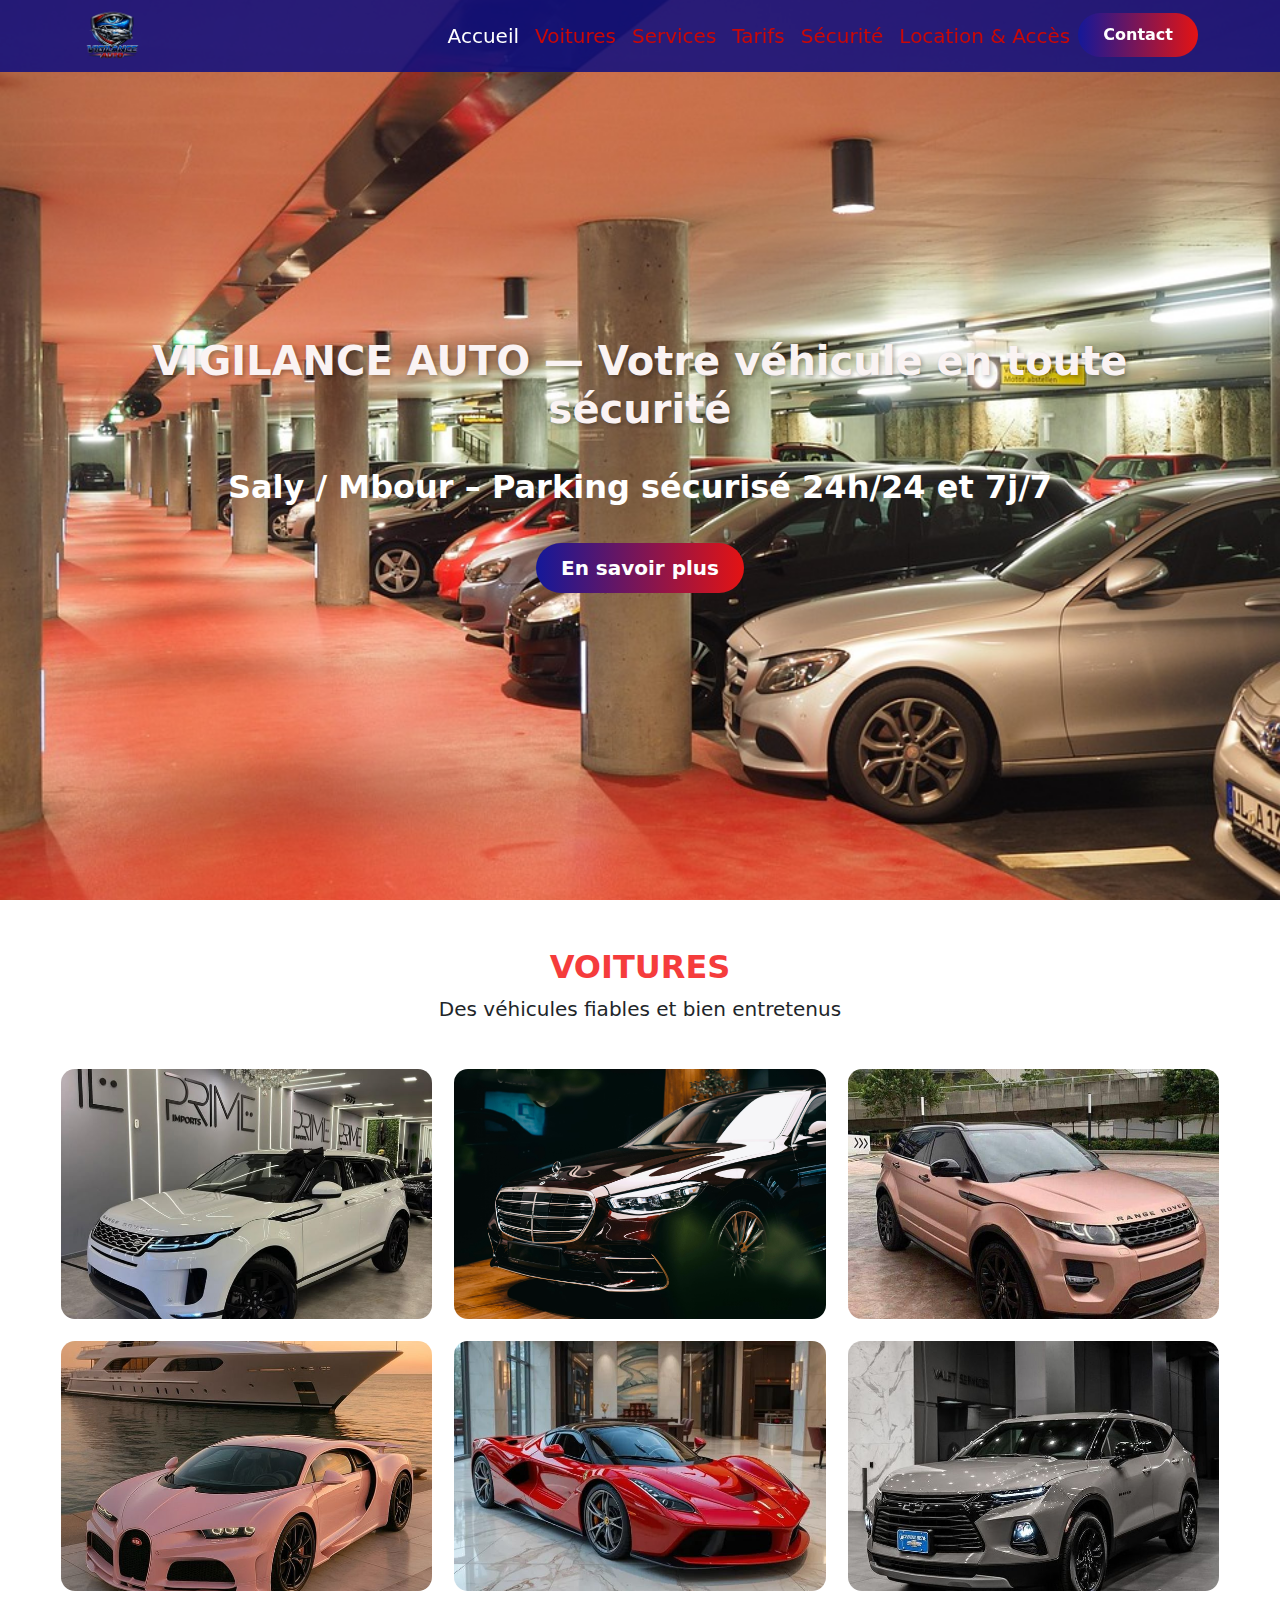
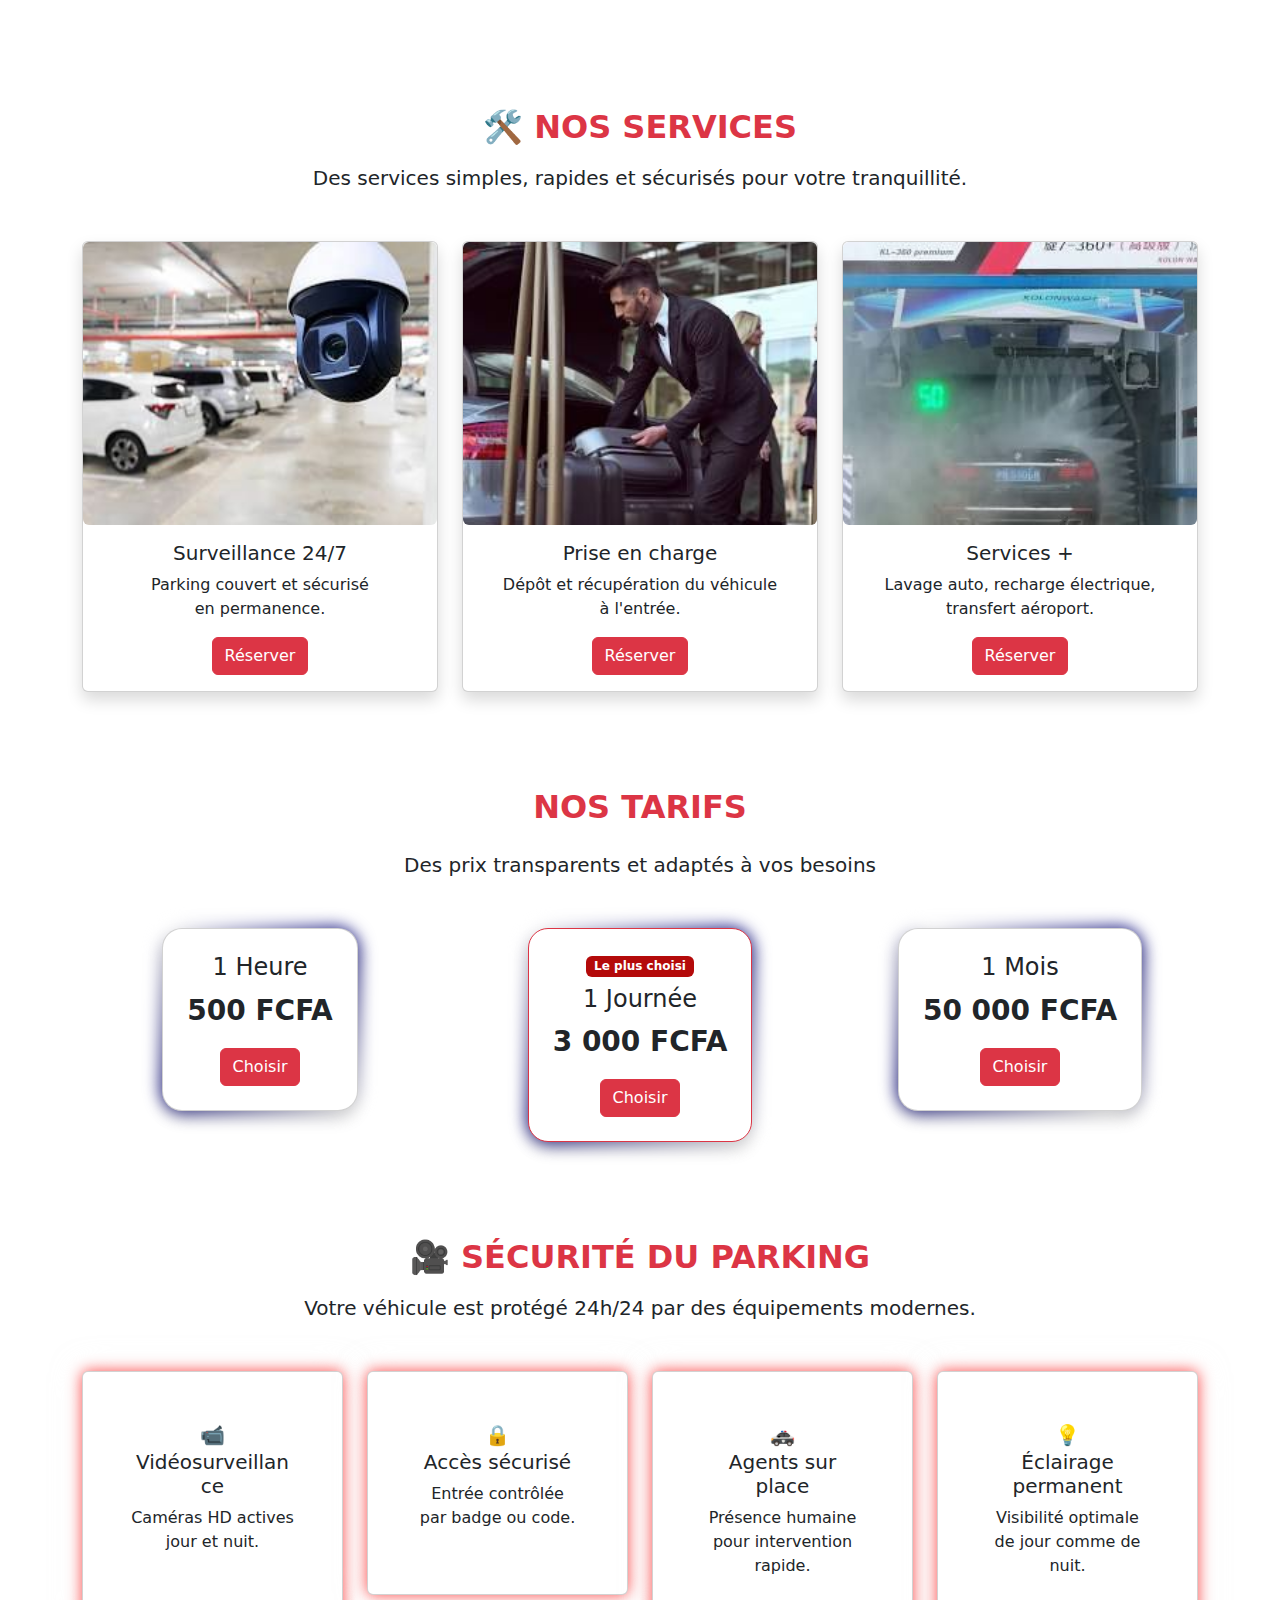
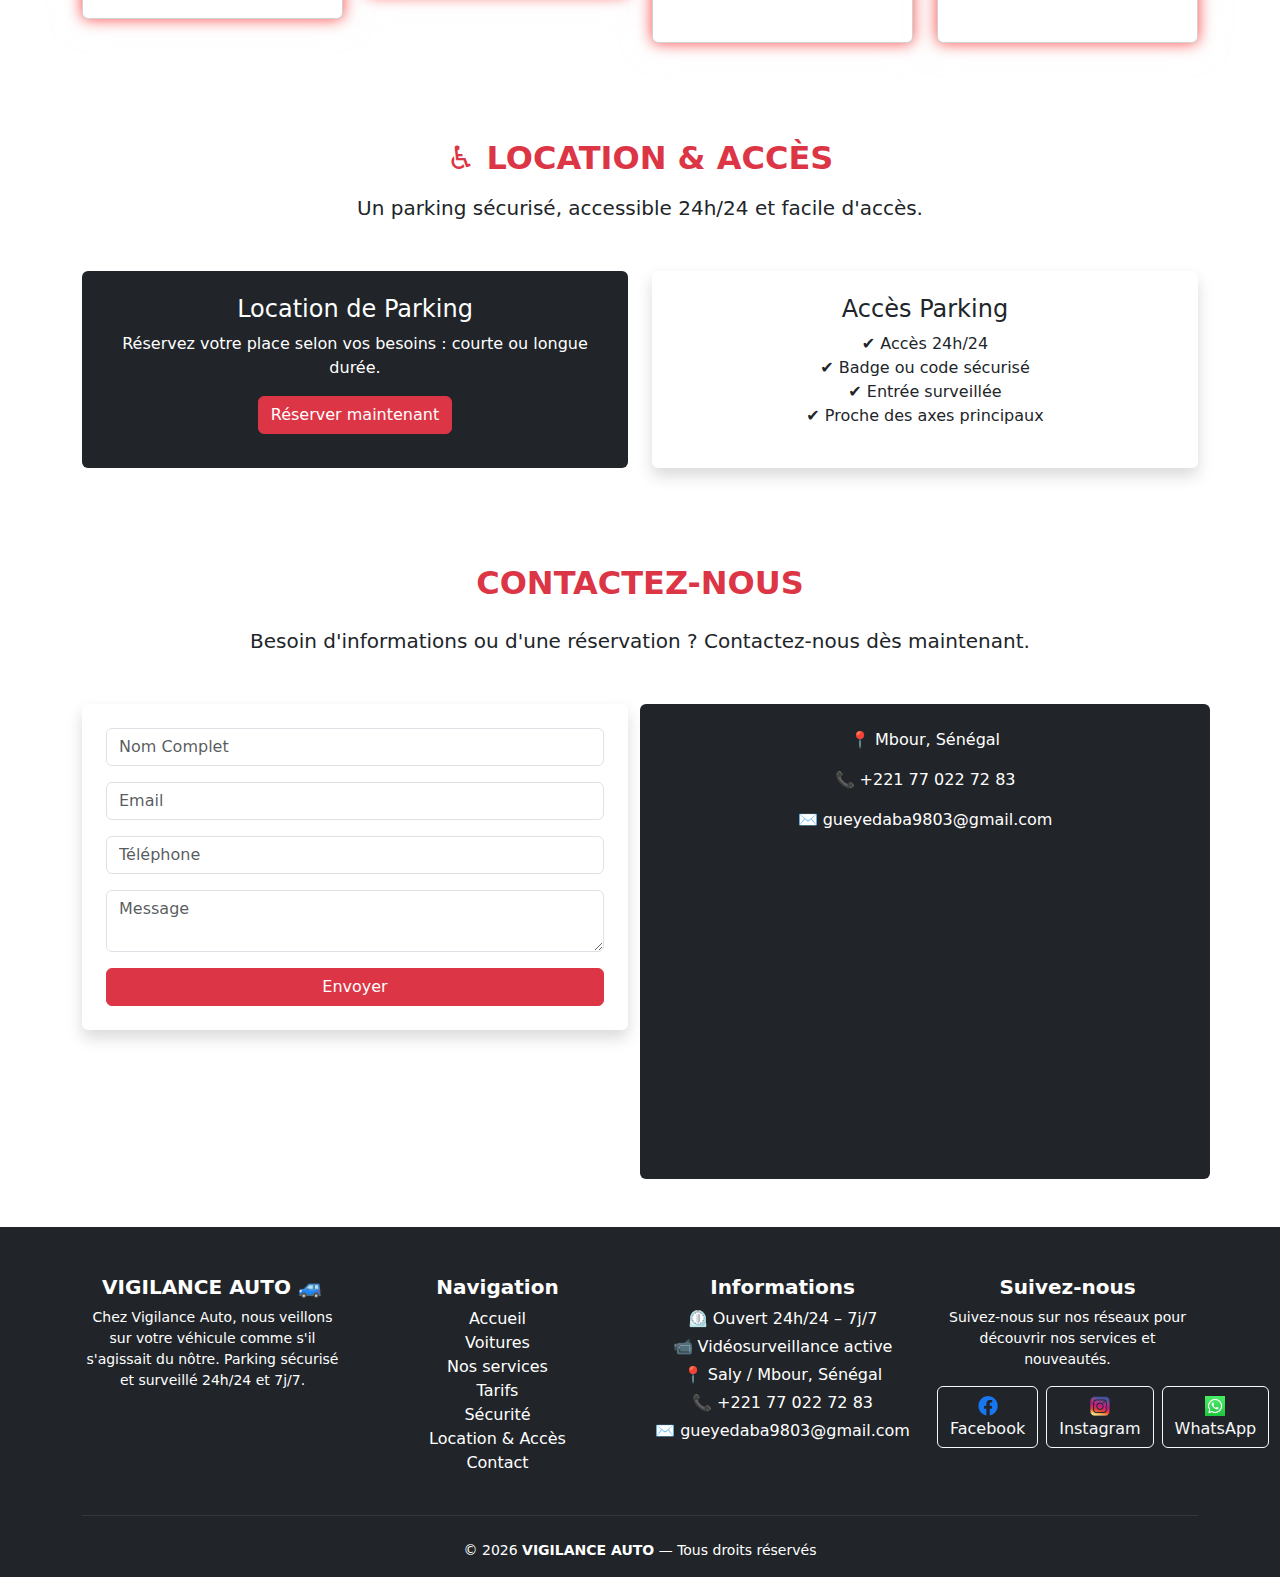
<file: index.html>
<!DOCTYPE html>
<html lang="fr">

<head>
    <meta charset="UTF-8">
    <meta name="viewport" content="width=device-width, initial-scale=1.0">
    <title>VIGILANCE AUTO</title>
    <link rel="shortcut icon" href="images/logo__2_-removebg-preview.png" type="image/x-icon">
    <link href="https://cdn.jsdelivr.net/npm/bootstrap@5.3.2/dist/css/bootstrap.min.css" rel="stylesheet">
    <style>
        .nav-link {
            color: rgb(201, 7, 7);
            font-size: 20px;
        }

        .navbar {
            background-color: rgba(14, 14, 128, 0.856);
            padding: 1px;
        }

        :root {
            --primary-blue: #141899;
            --primary-danger: #e41313;
        }

        .btn-gradient {
            background: linear-gradient(90deg, var(--primary-blue) 0%, var(--primary-danger) 100%);
            color: #fff;
            border: none;
            border-radius: 30px;
            padding: 10px 25px;
            font-weight: bold;
            transition: opacity 0.3s ease;
        }

        .btn-gradient:hover {
            opacity: 0.85;
            color: #fff;
        }

        .img-zoom {
            transition: all 0.4s ease;
        }

        .img-zoom:hover {
            transform: scale(1.1);
            box-shadow: 0 10px 25px rgba(0, 0, 0, 0.2);
        }

        .img-float {
            animation: float 3s ease-in-out infinite;
        }

        @keyframes float {

            0%,
            100% {
                transform: translateY(0);
            }

            50% {
                transform: translateY(-15px);
            }
        }

        .glow-wrapper {
            position: relative;
            display: inline-block;
            border-radius: 20px;
            padding: 8px;
        }

        .glow-wrapper::before {
            content: "";
            position: absolute;
            inset: -3px;
            background: linear-gradient(45deg, rgb(14, 14, 128), #f3f3f3, rgb(14, 14, 128));
            border-radius: 25px;
            animation: rotateGlow 4s linear infinite;
            z-index: -1;
            filter: blur(8px);
        }

        @keyframes rotateGlow {
            0% {
                transform: rotate(0deg);
            }

            100% {
                transform: rotate(360deg);
            }
        }

        .badge {
            background-color: rgb(180, 10, 10);
        }

        .card-glow {
            box-shadow: 0 0 15px rgba(255, 0, 0, 0.7), 0 0 30px rgba(247, 245, 245, 0.5);
            transition: box-shadow 0.4s ease;
        }

        .card-glow:hover {
            box-shadow: 0 0 25px rgba(253, 253, 255, 0.8), 0 0 50px rgba(47, 0, 255, 0.6);
        }

        * {
            box-sizing: border-box;
        }

        body {
            text-align: center;
        }

        h1 {
            color: #faf3f3;
            margin: 30px 0;
            font-size: 2.5rem;
            text-shadow: 2px 2px 4px rgba(0, 0, 0, 0.3);
            animation: fadeInDown 0.8s ease-out;
        }

        .voi {
            color: #f53c3c;
            font-weight: bold;
        }

        .gallery {
            display: grid;
            grid-template-columns: repeat(auto-fit, minmax(300px, 1fr));
            gap: 20px;
            padding: 20px;
            max-width: 1200px;
            margin: auto;
        }

        .gallery-item {
            position: relative;
            background: rgba(255, 255, 255, 0.1);
            border-radius: 15px;
            overflow: hidden;
            border: 1px solid rgba(255, 255, 255, 0.2);
            transition: all 0.4s cubic-bezier(0.175, 0.885, 0.32, 1.275);
        }

        .gallery-item:hover {
            transform: translateY(-10px) scale(1.02);
            box-shadow: 0 20px 40px rgba(0, 0, 0, 0.3);
        }

        .gallery-item img {
            width: 100%;
            height: 250px;
            object-fit: cover;
            cursor: pointer;
            transition: all 0.6s ease;
        }

        .gallery-item:hover img {
            transform: scale(1.1);
            filter: brightness(1.1);
        }

        .image-caption {
            position: absolute;
            bottom: 0;
            left: 0;
            right: 0;
            background: linear-gradient(to top, rgba(0, 0, 0, 0.8), transparent);
            color: white;
            padding: 20px 15px 15px;
            font-size: 0.9rem;
            font-weight: 500;
            opacity: 0;
            transform: translateY(20px);
            transition: all 0.3s ease;
        }

        .gallery-item:hover .image-caption {
            opacity: 1;
            transform: translateY(0);
        }

        .modal {
            display: none;
            position: fixed;
            z-index: 1000;
            top: 0;
            left: 0;
            width: 100%;
            height: 100%;
            background: rgba(0, 0, 0, 0.95);
            justify-content: center;
            align-items: center;
            backdrop-filter: blur(20px);
        }

        .modal-content-wrapper {
            position: relative;
            max-width: 90%;
            max-height: 90%;
        }

        .modal-content {
            max-width: 100%;
            max-height: 80vh;
            border-radius: 15px;
            box-shadow: 0 25px 50px rgba(0, 0, 0, 0.5);
        }

        .modal-caption {
            position: absolute;
            bottom: -40px;
            left: 0;
            right: 0;
            color: white;
            font-size: 1.1rem;
            text-align: center;
            padding: 10px;
        }

        .close {
            position: absolute;
            top: 20px;
            right: 30px;
            color: #fff;
            font-size: 40px;
            font-weight: bold;
            cursor: pointer;
            z-index: 1001;
            background: rgba(0, 0, 0, 0.5);
            border-radius: 50%;
            width: 50px;
            height: 150px;
            display: flex;
            align-items: center;
            justify-content: center;
            transition: all 0.3s ease;
        }

        .close:hover {
            color: #ff6b6b;
            transform: rotate(90deg);
        }

        @keyframes fadeIn {
            from {
                opacity: 0;
            }

            to {
                opacity: 1;
            }
        }

        @keyframes fadeInDown {
            from {
                opacity: 0;
                transform: translateY(-30px);
            }

            to {
                opacity: 1;
                transform: translateY(0);
            }
        }

        @keyframes zoomIn {
            from {
                opacity: 0;
                transform: scale(0.8);
            }

            to {
                opacity: 1;
                transform: scale(1);
            }
        }

        @media (max-width: 768px) {
            .gallery {
                grid-template-columns: repeat(auto-fit, minmax(250px, 1fr));
            }

            .gallery-item img {
                height: 200px;
            }

            .close {
                width: 40px;
                height: 40px;
                top: 10px;
                right: 10px;
            }
        }

        @media (max-width: 480px) {
            .gallery {
                grid-template-columns: 1fr;
            }
        }
    </style>
</head>

<body>
    <nav class="navbar navbar-expand-lg navbar-dark fixed-top">
        <div class="container">
            <a class="navbar-brand fw-bold" href="index.html">
                <img src="images/logo__2_-removebg-preview.png" alt="logo" width="60" height="60">
            </a>
            <button class="navbar-toggler" type="button" data-bs-toggle="collapse" data-bs-target="#NavbarResponsive">
                <span class="navbar-toggler-icon"></span>
            </button>
            <div class="collapse navbar-collapse" id="NavbarResponsive">
                <ul class="navbar-nav ms-auto">
                    <li class="nav-item"><a class="nav-link active" href="index.html">Accueil</a></li>
                    <li class="nav-item"><a class="nav-link" href="./pages/Voitures.html">Voitures</a></li>
                    <li class="nav-item"><a class="nav-link" href="./pages/Services.html">Services</a></li>
                    <li class="nav-item"><a class="nav-link" href="./pages/Tarifs.html">Tarifs</a></li>
                    <li class="nav-item"><a class="nav-link" href="./pages/Securite.html">Sécurité</a></li>
                    <li class="nav-item"><a class="nav-link" href="./pages/Location%20%26%20Acc%C3%A8s.html">Location &
                            Accès</a></li>
                    <li class="nav-item"><a class="btn btn-gradient fw-bold fs-6"
                            href="./pages/Contact.html">Contact</a></li>
                </ul>
            </div>
        </div>
    </nav>

    <!-- Accueil -->
    <section id="Accueil" class="vh-100 d-flex align-items-center text-center text-white"
        style="background: url('images/multi-storey-car-park-1271918_960_720.jpg') center/cover;">
        <div class="container">
            <h1 class="fw-bold">VIGILANCE AUTO — Votre véhicule en toute sécurité</h1>
            <p class="fs-2 fw-bold">Saly / Mbour – Parking sécurisé 24h/24 et 7j/7</p>
            <a href="./pages/Services.html" class="btn btn-gradient btn-lg mt-3">En savoir plus</a>
        </div>
    </section>

    <!-- Voitures -->
    <section id="Voitures" class="py-5">
        <h2 class="voi">VOITURES</h2>
        <p class="text-center fs-5 mb-4">Des véhicules fiables et bien entretenus</p>
        <div class="gallery">
            <div class="gallery-item" data-index="0">
                <img src="images/voiture6.jpg" alt="Range Rover" loading="lazy" onclick="openModal(this)">
                <div class="image-caption">Range Rover</div>
            </div>
            <div class="gallery-item" data-index="1">
                <img src="images/photo-1680451553374-09d8d6a1ca58.avif" alt="Mercedes-Benz" loading="lazy"
                    onclick="openModal(this)">
                <div class="image-caption">Mercedes-Benz</div>
            </div>
            <div class="gallery-item" data-index="2">
                <img src="images/voiture7.jpg" alt="Range Rover rose" loading="lazy" onclick="openModal(this)">
                <div class="image-caption">Range Rover rose</div>
            </div>
            <div class="gallery-item" data-index="3">
                <img src="images/voiture2.jpg" alt="Bugatti Chiron" loading="lazy" onclick="openModal(this)">
                <div class="image-caption">Bugatti Chiron</div>
            </div>
            <div class="gallery-item" data-index="4">
                <img src="images/vouture3.jpg" alt="LaFerrari" loading="lazy" onclick="openModal(this)">
                <div class="image-caption">LaFerrari</div>
            </div>
            <div class="gallery-item" data-index="5">
                <img src="images/voiture5.jpg" alt="Chevrolet Blazer" loading="lazy" onclick="openModal(this)">
                <div class="image-caption">Chevrolet Blazer</div>
            </div>
        </div>
        <div id="modal" class="modal">
            <span class="close" onclick="closeModal()">&times;</span>
            <div class="modal-content-wrapper">
                <img id="modal-image" class="modal-content" alt="Agrandissement">
                <div id="modal-caption" class="modal-caption"></div>
            </div>
        </div>
    </section>

    <!-- Services -->
    <section id="Services" class="py-5">
        <div class="container">
            <h2 class="text-center text-danger mb-3 fw-bold text-uppercase">🛠️ Nos Services</h2>
            <p class="text-center fs-5 mb-5">Des services simples, rapides et sécurisés pour votre tranquillité.</p>
            <div class="row g-4 text-center">
                <div class="col-md-4">
                    <div class="card h-100 shadow">
                        <img src="./images/WhatsApp Image 2026-01-07 at 01.05.09.jpeg"
                            class="card-img-top img-fluid img-zoom rounded">
                        <div class="card-body">
                            <h5 class="card-title">Surveillance 24/7</h5>
                            <p class="card-text">Parking couvert et sécurisé <br> en permanence.</p>
                            <a href="./pages/Contact.html" class="btn btn-danger">Réserver</a>
                        </div>
                    </div>
                </div>
                <div class="col-md-4">
                    <div class="card h-100 shadow">
                        <img src="./images/WhatsApp Image 2026-01-07 at 01.04.54.jpeg"
                            class="card-img-top img-fluid img-zoom rounded">
                        <div class="card-body">
                            <h5 class="card-title">Prise en charge</h5>
                            <p class="card-text">Dépôt et récupération du véhicule <br> à l'entrée.</p>
                            <a href="./pages/Contact.html" class="btn btn-danger">Réserver</a>
                        </div>
                    </div>
                </div>
                <div class="col-md-4">
                    <div class="card h-100 shadow">
                        <img src="./images/WhatsApp Image 2026-01-07 at 01.05.23.jpeg"
                            class="card-img-top img-fluid img-zoom rounded">
                        <div class="card-body">
                            <h5 class="card-title">Services +</h5>
                            <p class="card-text">Lavage auto, recharge électrique, transfert aéroport.</p>
                            <a href="./pages/Contact.html" class="btn btn-danger">Réserver</a>
                        </div>
                    </div>
                </div>
            </div>
        </div>
    </section>

    <!-- Tarifs -->
    <section id="Tarifs" class="py-5">
        <div class="container">
            <h2 class="text-center text-danger mb-4 fw-bold text-uppercase">Nos Tarifs</h2>
            <p class="text-center fs-5 mb-5">Des prix transparents et adaptés à vos besoins</p>
            <div class="row g-4 text-center">
                <div class="col-md-4">
                    <div class="card shadow p-4 img-float glow-wrapper">
                        <h4>1 Heure</h4>
                        <p class="fs-3 fw-bold text-dark">500 FCFA</p>
                        <a href="./pages/Contact.html" class="btn btn-danger">Choisir</a>
                    </div>
                </div>
                <div class="col-md-4">
                    <div class="card shadow p-4 border-danger img-float glow-wrapper">
                        <span class="badge mb-2">Le plus choisi</span>
                        <h4>1 Journée</h4>
                        <p class="fs-3 fw-bold text-dark">3 000 FCFA</p>
                        <a href="./pages/Contact.html" class="btn btn-danger">Choisir</a>
                    </div>
                </div>
                <div class="col-md-4">
                    <div class="card shadow p-4 img-float glow-wrapper">
                        <h4>1 Mois</h4>
                        <p class="fs-3 fw-bold text-dark">50 000 FCFA</p>
                        <a href="./pages/Contact.html" class="btn btn-danger">Choisir</a>
                    </div>
                </div>
            </div>
        </div>
    </section>

    <!-- Sécurité -->
    <section id="Securite" class="py-5">
        <div class="container">
            <h2 class="text-center text-danger mb-3 fw-bold text-uppercase">🎥 Sécurité du Parking</h2>
            <p class="text-center fs-5 mb-5">Votre véhicule est protégé 24h/24 par des équipements modernes.</p>
            <div class="row g-4 text-center">
                <div class="col-md-3">
                    <div class="card card-glow p-5">
                        <div class="fs-5">📹</div>
                        <h5>Vidéosurveillance</h5>
                        <p>Caméras HD actives jour et nuit.</p>
                    </div>
                </div>
                <div class="col-md-3">
                    <div class="card card-glow p-5">
                        <div class="fs-5">🔒</div>
                        <h5>Accès sécurisé</h5>
                        <p>Entrée contrôlée par badge ou code.</p>
                    </div>
                </div>
                <div class="col-md-3">
                    <div class="card card-glow p-5">
                        <div class="fs-5">🚓</div>
                        <h5>Agents sur place</h5>
                        <p>Présence humaine pour intervention rapide.</p>
                    </div>
                </div>
                <div class="col-md-3">
                    <div class="card card-glow p-5">
                        <div class="fs-5">💡</div>
                        <h5>Éclairage permanent</h5>
                        <p>Visibilité optimale de jour comme de nuit.</p>
                    </div>
                </div>
            </div>
        </div>
    </section>

    <!-- Location & Accès -->
    <section id="location-acces" class="py-5">
        <div class="container">
            <h2 class="text-center text-danger mb-3 fw-bold text-uppercase">♿ Location & Accès</h2>
            <p class="text-center fs-5 mb-5">Un parking sécurisé, accessible 24h/24 et facile d'accès.</p>
            <div class="row g-4">
                <div class="col-md-6">
                    <div class="bg-dark text-white p-4 rounded h-100">
                        <h4>Location de Parking</h4>
                        <p>Réservez votre place selon vos besoins : courte ou longue durée.</p>
                        <a href="./pages/Contact.html" class="btn btn-danger">Réserver maintenant</a>
                    </div>
                </div>
                <div class="col-md-6">
                    <div class="bg-white p-4 rounded shadow h-100">
                        <h4>Accès Parking</h4>
                        <ul class="list-unstyled">
                            <li>✔ Accès 24h/24</li>
                            <li>✔ Badge ou code sécurisé</li>
                            <li>✔ Entrée surveillée</li>
                            <li>✔ Proche des axes principaux</li>
                        </ul>
                    </div>
                </div>
            </div>
        </div>
    </section>

    <!-- Contact -->
    <section id="Contact" class="py-5">
        <div class="container">
            <h2 class="text-center mb-4 text-danger fw-bold text-uppercase">Contactez-nous</h2>
            <p class="text-center fs-5 mb-5">Besoin d'informations ou d'une réservation ? Contactez-nous dès maintenant.
            </p>
            <div class="row g-4">
                <div class="col-md-6">
                    <form class="bg-white p-4 rounded shadow">
                        <input class="form-control mb-3" placeholder="Nom Complet">
                        <input class="form-control mb-3" type="email" placeholder="Email">
                        <input class="form-control mb-3" type="tel" placeholder="Téléphone">
                        <textarea class="form-control mb-3" placeholder="Message"></textarea>
                        <a class="btn btn-danger w-100" href="https://wa.me/221770227283">Envoyer</a>
                    </form>
                </div>
                <div class="col-md-6 bg-dark text-white p-4 rounded">
                    <p>📍 Mbour, Sénégal</p>
                    <p>📞 +221 77 022 72 83</p>
                    <p>✉️ gueyedaba9803@gmail.com</p>
                    <iframe
                        src="https://www.google.com/maps/embed?pb=!1m18!1m12!1m3!1d5856.292140229939!2d-16.99183644472181!3d14.443740172041021!2m3!1f0!2f0!3f0!3m2!1i1024!2i768!4f13.1!3m3!1m2!1s0xec18b00284dd7cd%3A0xbf5ce908ecac5b94!2sSaly%20niakh%20niakhal!5e0!3m2!1sen!2ssn!4v1768750580358!5m2!1sen!2ssn"
                        width="100%" height="300" style="border:0;" allowfullscreen="" loading="lazy"
                        referrerpolicy="no-referrer-when-downgrade"></iframe>
                </div>
            </div>
        </div>
    </section>

    <!-- Footer -->
    <footer class="bg-dark text-white pt-5 pb-3">
        <div class="container">
            <div class="row g-4">
                <div class="col-md-3">
                    <h5 class="fw-bold">VIGILANCE AUTO 🚙</h5>
                    <p class="small">Chez Vigilance Auto, nous veillons sur votre véhicule comme s'il s'agissait du
                        nôtre. Parking sécurisé et surveillé 24h/24 et 7j/7.</p>
                </div>
                <div class="col-md-3">
                    <h5 class="fw-bold">Navigation</h5>
                    <ul class="list-unstyled">
                        <li><a href="index.html" class="text-white text-decoration-none">Accueil</a></li>
                        <li><a href="./pages/Voitures.html" class="text-white text-decoration-none">Voitures</a></li>
                        <li><a href="./pages/Services.html" class="text-white text-decoration-none">Nos services</a>
                        </li>
                        <li><a href="./pages/Tarifs.html" class="text-white text-decoration-none">Tarifs</a></li>
                        <li><a href="./pages/Securite.html" class="text-white text-decoration-none">Sécurité</a></li>
                        <li><a href="./pages/Location%20%26%20Acc%C3%A8s.html"
                                class="text-white text-decoration-none">Location & Accès</a></li>
                        <li><a href="./pages/Contact.html" class="text-white text-decoration-none">Contact</a></li>
                    </ul>
                </div>
                <div class="col-md-3">
                    <h5 class="fw-bold">Informations</h5>
                    <p class="mb-1">⏲️ Ouvert 24h/24 – 7j/7</p>
                    <p class="mb-1">📹 Vidéosurveillance active</p>
                    <p class="mb-1">📍 Saly / Mbour, Sénégal</p>
                    <p class="mb-1">📞 +221 77 022 72 83</p>
                    <p class="mb-1">✉️ gueyedaba9803@gmail.com</p>
                </div>
                <div class="col-md-3">
                    <h5 class="fw-bold">Suivez-nous</h5>
                    <p class="small">Suivez-nous sur nos réseaux pour découvrir nos services et nouveautés.</p>
                    <div class="d-flex gap-2">
                        <a href="#" class="btn btn-outline-light"><img src="./images/face.png" alt="" width="20"
                                height="20"> Facebook</a>
                        <a href="#" class="btn btn-outline-light"><img src="./images/images-removebg-preview.png" alt=""
                                width="20" height="20"> Instagram</a>
                        <a href="https://wa.me/221770227283" class="btn btn-outline-light"><img
                                src="./images/téléchargement (1).jpg" alt="" width="20" height="20"> WhatsApp</a>
                    </div>
                </div>
            </div>
            <hr class="border-secondary my-4">
            <div class="text-center small">© 2026 <strong>VIGILANCE AUTO</strong> — Tous droits réservés</div>
        </div>
    </footer>

    <script src="https://cdn.jsdelivr.net/npm/bootstrap@5.3.2/dist/js/bootstrap.bundle.min.js"></script>
    <script>
        function openModal(image) {
            const modal = document.getElementById('modal');
            const modalImage = document.getElementById('modal-image');
            const caption = image.closest('.gallery-item').querySelector('.image-caption');
            modal.style.display = "flex";
            modalImage.src = image.src;
            document.getElementById('modal-caption').textContent = caption ? caption.textContent : '';
        }
        function closeModal() {
            document.getElementById('modal').style.display = 'none';
        }
        document.addEventListener('keydown', function (e) { if (e.key === 'Escape') closeModal(); });
    </script>
</body>

</html>
</file>
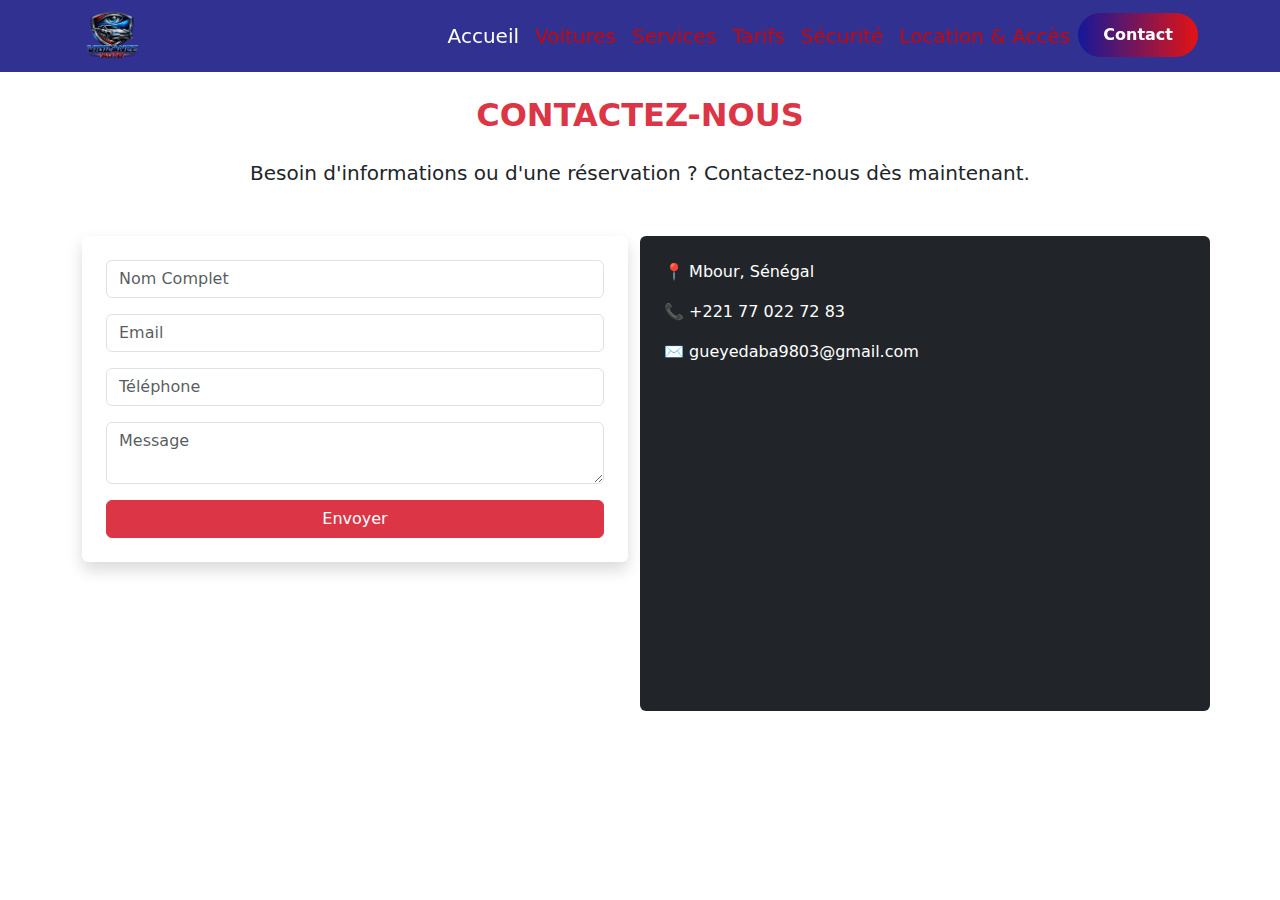
<file: pages/Contact.html>
<!DOCTYPE html>
<html lang="fr">

<head>
    <meta charset="UTF-8">
    <meta name="viewport" content="width=device-width, initial-scale=1.0">
    <title>VIGILANCE AUTO — Contact</title>
    <link rel="shortcut icon" href="../images/logo__2_-removebg-preview.png" type="image/x-icon">
    <link href="https://cdn.jsdelivr.net/npm/bootstrap@5.3.2/dist/css/bootstrap.min.css" rel="stylesheet">
    <style>
        .nav-link { color: rgb(201, 7, 7); font-size: 20px; }
        .navbar { background-color: rgba(14, 14, 128, 0.856); padding: 1px; }
        :root { --primary-blue: #141899; --primary-danger: #e41313; }
        .btn-gradient {
            background: linear-gradient(90deg, var(--primary-blue) 0%, var(--primary-danger) 100%);
            color: #fff; border: none; border-radius: 30px; padding: 10px 25px;
            font-weight: bold; transition: opacity 0.3s ease;
        }
        .btn-gradient:hover { opacity: 0.85; color: #fff; }
    </style>
</head>

<body>
    <nav class="navbar navbar-expand-lg navbar-dark fixed-top">
        <div class="container">
            <a class="navbar-brand fw-bold" href="../index.html">
                <img src="../images/logo__2_-removebg-preview.png" alt="logo" width="60" height="60">
            </a>
            <button class="navbar-toggler" type="button" data-bs-toggle="collapse" data-bs-target="#NavbarResponsive">
                <span class="navbar-toggler-icon"></span>
            </button>
            <div class="collapse navbar-collapse" id="NavbarResponsive">
                <ul class="navbar-nav ms-auto">
                    <li class="nav-item"><a class="nav-link active" href="../index.html">Accueil</a></li>
                    <li class="nav-item"><a class="nav-link" href="Voitures.html">Voitures</a></li>
                    <li class="nav-item"><a class="nav-link" href="Services.html">Services</a></li>
                    <li class="nav-item"><a class="nav-link" href="Tarifs.html">Tarifs</a></li>
                    <li class="nav-item"><a class="nav-link" href="Securite.html">Sécurité</a></li>
                    <li class="nav-item"><a class="nav-link" href="Location%20%26%20Acc%C3%A8s.html">Location & Accès</a></li>
                    <li class="nav-item"><a class="btn btn-gradient fw-bold fs-6" href="Contact.html">Contact</a></li>
                </ul>
            </div>
        </div>
    </nav>

    <section id="Contact" class="py-5">
        <div class="container">
            <h2 class="text-center mb-4 text-danger fw-bold pt-5 text-uppercase">Contactez-nous</h2>
            <p class="text-center fs-5 mb-5">Besoin d'informations ou d'une réservation ? Contactez-nous dès maintenant.</p>
            <div class="row g-4">
                <div class="col-md-6">
                    <form class="bg-white p-4 rounded shadow">
                        <input class="form-control mb-3" placeholder="Nom Complet">
                        <input class="form-control mb-3" type="email" placeholder="Email">
                        <input class="form-control mb-3" type="tel" placeholder="Téléphone">
                        <textarea class="form-control mb-3" placeholder="Message"></textarea>
                        <a class="btn btn-danger w-100" href="https://wa.me/221770227283">Envoyer</a>
                    </form>
                </div>
                <div class="col-md-6 bg-dark text-white p-4 rounded">
                    <p>📍 Mbour, Sénégal</p>
                    <p>📞 +221 77 022 72 83</p>
                    <p>✉️ gueyedaba9803@gmail.com</p>
                    <iframe
                        src="https://www.google.com/maps/embed?pb=!1m18!1m12!1m3!1d5856.292140229939!2d-16.99183644472181!3d14.443740172041021!2m3!1f0!2f0!3f0!3m2!1i1024!2i768!4f13.1!3m3!1m2!1s0xec18b00284dd7cd%3A0xbf5ce908ecac5b94!2sSaly%20niakh%20niakhal!5e0!3m2!1sen!2ssn!4v1768750580358!5m2!1sen!2ssn"
                        width="100%" height="300" style="border:0;" allowfullscreen="" loading="lazy"
                        referrerpolicy="no-referrer-when-downgrade"></iframe>
                </div>
            </div>
        </div>
    </section>

    <script src="https://cdn.jsdelivr.net/npm/bootstrap@5.3.2/dist/js/bootstrap.bundle.min.js"></script>
</body>
</html>
</file>
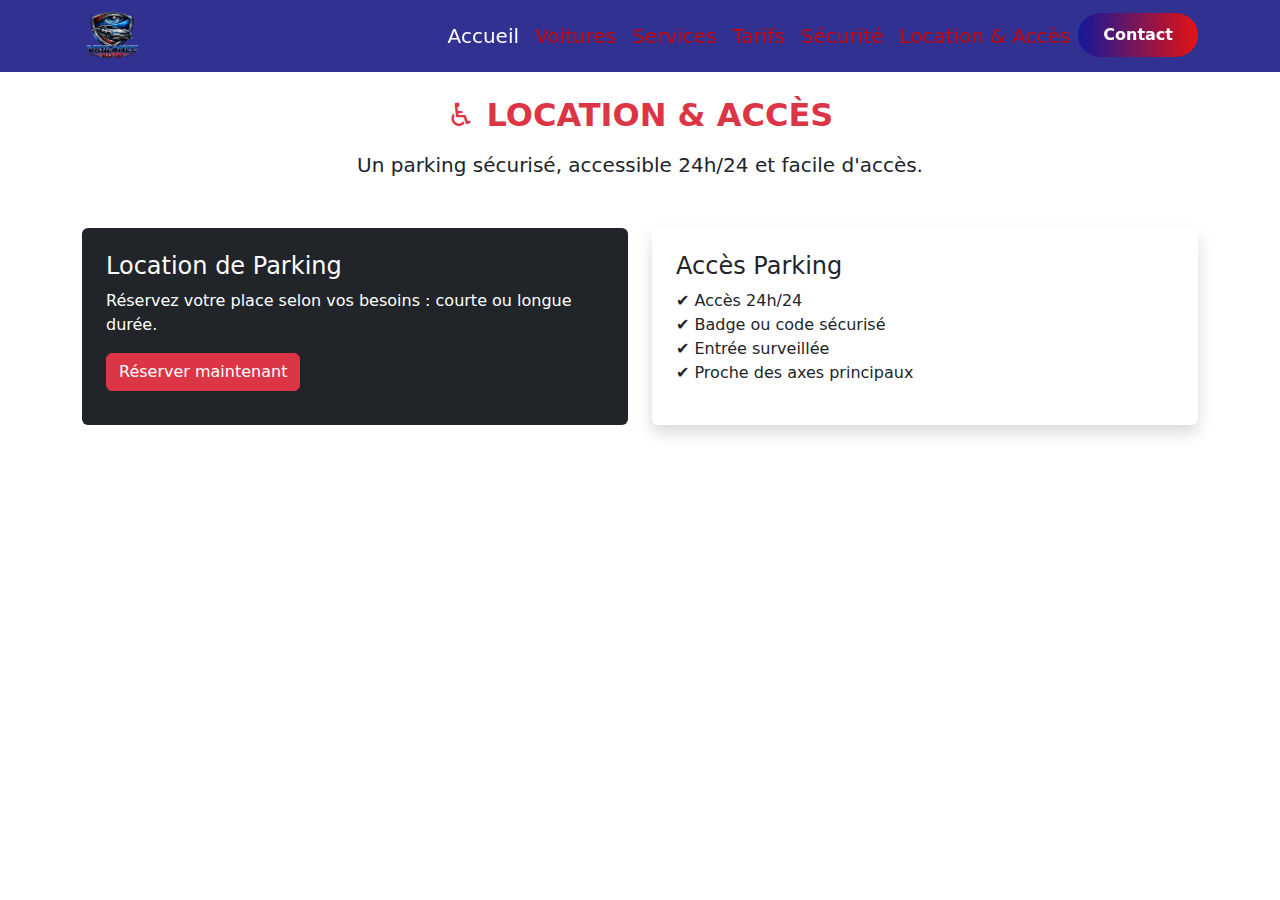
<file: pages/Location & Accès.html>
<!DOCTYPE html>
<html lang="fr">

<head>
    <meta charset="UTF-8">
    <meta name="viewport" content="width=device-width, initial-scale=1.0">
    <title>VIGILANCE AUTO — Location & Accès</title>
    <link rel="shortcut icon" href="../images/logo__2_-removebg-preview.png" type="image/x-icon">
    <link href="https://cdn.jsdelivr.net/npm/bootstrap@5.3.2/dist/css/bootstrap.min.css" rel="stylesheet">
    <style>
        .nav-link { color: rgb(201, 7, 7); font-size: 20px; }
        .navbar { background-color: rgba(14, 14, 128, 0.856); padding: 1px; }
        :root { --primary-blue: #141899; --primary-danger: #e41313; }
        .btn-gradient {
            background: linear-gradient(90deg, var(--primary-blue) 0%, var(--primary-danger) 100%);
            color: #fff; border: none; border-radius: 30px; padding: 10px 25px;
            font-weight: bold; transition: opacity 0.3s ease;
        }
        .btn-gradient:hover { opacity: 0.85; color: #fff; }
    </style>
</head>

<body>
    <nav class="navbar navbar-expand-lg navbar-dark fixed-top">
        <div class="container">
            <a class="navbar-brand fw-bold" href="../index.html">
                <img src="../images/logo__2_-removebg-preview.png" alt="logo" width="60" height="60">
            </a>
            <button class="navbar-toggler" type="button" data-bs-toggle="collapse" data-bs-target="#NavbarResponsive">
                <span class="navbar-toggler-icon"></span>
            </button>
            <div class="collapse navbar-collapse" id="NavbarResponsive">
                <ul class="navbar-nav ms-auto">
                    <li class="nav-item"><a class="nav-link active" href="../index.html">Accueil</a></li>
                    <li class="nav-item"><a class="nav-link" href="Voitures.html">Voitures</a></li>
                    <li class="nav-item"><a class="nav-link" href="Services.html">Services</a></li>
                    <li class="nav-item"><a class="nav-link" href="Tarifs.html">Tarifs</a></li>
                    <li class="nav-item"><a class="nav-link" href="Securite.html">Sécurité</a></li>
                    <li class="nav-item"><a class="nav-link" href="Location%20%26%20Acc%C3%A8s.html">Location & Accès</a></li>
                    <li class="nav-item"><a class="btn btn-gradient fw-bold fs-6" href="Contact.html">Contact</a></li>
                </ul>
            </div>
        </div>
    </nav>

    <section id="location-acces" class="py-5">
        <div class="container">
            <h2 class="text-center text-danger mb-3 fw-bold pt-5 text-uppercase">♿ Location & Accès</h2>
            <p class="text-center fs-5 mb-5">Un parking sécurisé, accessible 24h/24 et facile d'accès.</p>
            <div class="row g-4">
                <div class="col-md-6">
                    <div class="bg-dark text-white p-4 rounded h-100">
                        <h4>Location de Parking</h4>
                        <p>Réservez votre place selon vos besoins : courte ou longue durée.</p>
                        <a href="Contact.html" class="btn btn-danger">Réserver maintenant</a>
                    </div>
                </div>
                <div class="col-md-6">
                    <div class="bg-white p-4 rounded shadow h-100">
                        <h4>Accès Parking</h4>
                        <ul class="list-unstyled">
                            <li>✔ Accès 24h/24</li>
                            <li>✔ Badge ou code sécurisé</li>
                            <li>✔ Entrée surveillée</li>
                            <li>✔ Proche des axes principaux</li>
                        </ul>
                    </div>
                </div>
            </div>
        </div>
    </section>

    <script src="https://cdn.jsdelivr.net/npm/bootstrap@5.3.2/dist/js/bootstrap.bundle.min.js"></script>
</body>
</html>
</file>
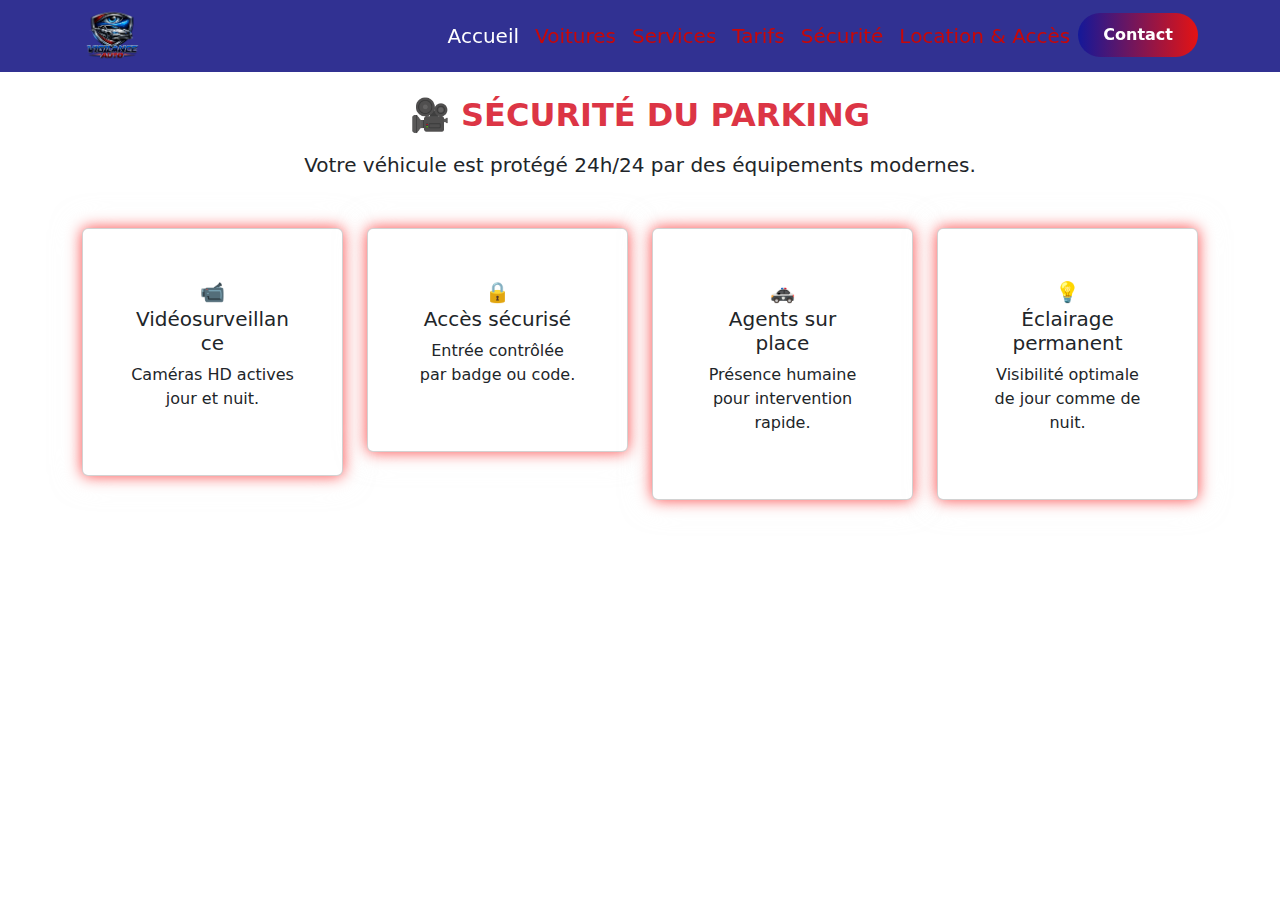
<file: pages/Securite.html>
<!DOCTYPE html>
<html lang="fr">

<head>
    <meta charset="UTF-8">
    <meta name="viewport" content="width=device-width, initial-scale=1.0">
    <title>VIGILANCE AUTO — Sécurité</title>
    <link rel="shortcut icon" href="../images/logo__2_-removebg-preview.png" type="image/x-icon">
    <link href="https://cdn.jsdelivr.net/npm/bootstrap@5.3.2/dist/css/bootstrap.min.css" rel="stylesheet">
    <link rel="stylesheet" href="../css/Securite.css">
</head>

<body>
    <nav class="navbar navbar-expand-lg navbar-dark fixed-top">
        <div class="container">
            <a class="navbar-brand fw-bold" href="../index.html">
                <img src="../images/logo__2_-removebg-preview.png" alt="logo" width="60" height="60">
            </a>
            <button class="navbar-toggler" type="button" data-bs-toggle="collapse" data-bs-target="#NavbarResponsive">
                <span class="navbar-toggler-icon"></span>
            </button>
            <div class="collapse navbar-collapse" id="NavbarResponsive">
                <ul class="navbar-nav ms-auto">
                    <li class="nav-item"><a class="nav-link active" href="../index.html">Accueil</a></li>
                    <li class="nav-item"><a class="nav-link" href="Voitures.html">Voitures</a></li>
                    <li class="nav-item"><a class="nav-link" href="Services.html">Services</a></li>
                    <li class="nav-item"><a class="nav-link" href="Tarifs.html">Tarifs</a></li>
                    <li class="nav-item"><a class="nav-link" href="Securite.html">Sécurité</a></li>
                    <li class="nav-item"><a class="nav-link" href="Location%20%26%20Acc%C3%A8s.html">Location & Accès</a></li>
                    <li class="nav-item"><a class="btn btn-gradient fw-bold fs-6" href="Contact.html">Contact</a></li>
                </ul>
            </div>
        </div>
    </nav>

    <section id="Securite" class="py-5">
        <div class="container">
            <h2 class="text-center text-danger mb-3 fw-bold pt-5 text-uppercase">🎥 Sécurité du Parking</h2>
            <p class="text-center fs-5 mb-5">Votre véhicule est protégé 24h/24 par des équipements modernes.</p>
            <div class="row g-4 text-center">
                <div class="col-md-3">
                    <div class="card card-glow p-5">
                        <div class="fs-5">📹</div>
                        <h5>Vidéosurveillance</h5>
                        <p>Caméras HD actives jour et nuit.</p>
                    </div>
                </div>
                <div class="col-md-3">
                    <div class="card card-glow p-5">
                        <div class="fs-5">🔒</div>
                        <h5>Accès sécurisé</h5>
                        <p>Entrée contrôlée par badge ou code.</p>
                    </div>
                </div>
                <div class="col-md-3">
                    <div class="card card-glow p-5">
                        <div class="fs-5">🚓</div>
                        <h5>Agents sur place</h5>
                        <p>Présence humaine pour intervention rapide.</p>
                    </div>
                </div>
                <div class="col-md-3">
                    <div class="card card-glow p-5">
                        <div class="fs-5">💡</div>
                        <h5>Éclairage permanent</h5>
                        <p>Visibilité optimale de jour comme de nuit.</p>
                    </div>
                </div>
            </div>
        </div>
    </section>

    <script src="https://cdn.jsdelivr.net/npm/bootstrap@5.3.2/dist/js/bootstrap.bundle.min.js"></script>
</body>
</html>
</file>
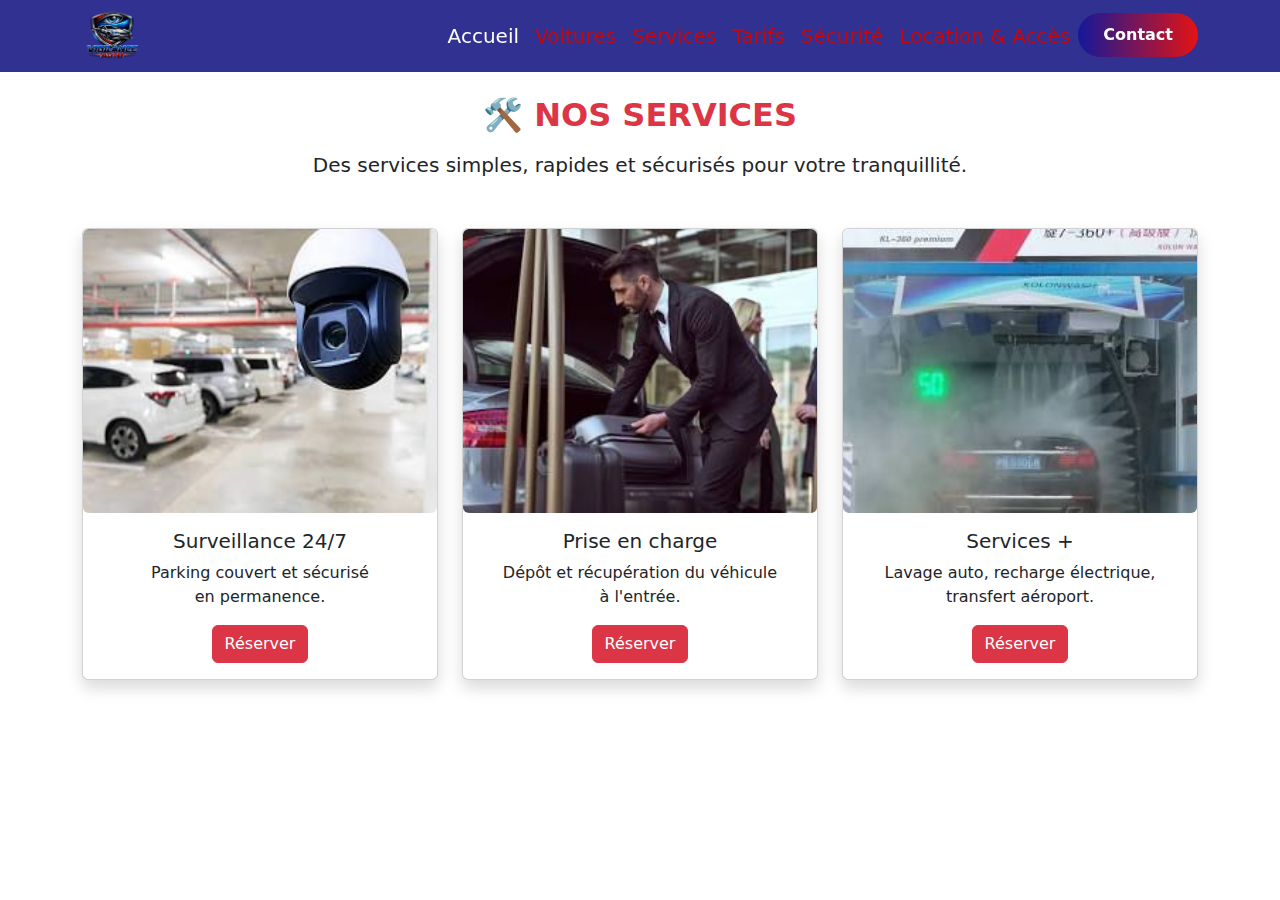
<file: pages/Services.html>
<!DOCTYPE html>
<html lang="fr">

<head>
    <meta charset="UTF-8">
    <meta name="viewport" content="width=device-width, initial-scale=1.0">
    <title>VIGILANCE AUTO — Services</title>
    <link rel="shortcut icon" href="../images/logo__2_-removebg-preview.png" type="image/x-icon">
    <link href="https://cdn.jsdelivr.net/npm/bootstrap@5.3.2/dist/css/bootstrap.min.css" rel="stylesheet">
    <link rel="stylesheet" href="../css/Services.css">
</head>

<body>
    <nav class="navbar navbar-expand-lg navbar-dark fixed-top">
        <div class="container">
            <a class="navbar-brand fw-bold" href="../index.html">
                <img src="../images/logo__2_-removebg-preview.png" alt="logo" width="60" height="60">
            </a>
            <button class="navbar-toggler" type="button" data-bs-toggle="collapse" data-bs-target="#NavbarResponsive">
                <span class="navbar-toggler-icon"></span>
            </button>
            <div class="collapse navbar-collapse" id="NavbarResponsive">
                <ul class="navbar-nav ms-auto">
                    <li class="nav-item"><a class="nav-link active" href="../index.html">Accueil</a></li>
                    <li class="nav-item"><a class="nav-link" href="Voitures.html">Voitures</a></li>
                    <li class="nav-item"><a class="nav-link" href="Services.html">Services</a></li>
                    <li class="nav-item"><a class="nav-link" href="Tarifs.html">Tarifs</a></li>
                    <li class="nav-item"><a class="nav-link" href="Securite.html">Sécurité</a></li>
                    <li class="nav-item"><a class="nav-link" href="Location%20%26%20Acc%C3%A8s.html">Location & Accès</a></li>
                    <li class="nav-item"><a class="btn btn-gradient fw-bold fs-6" href="Contact.html">Contact</a></li>
                </ul>
            </div>
        </div>
    </nav>

    <section id="Services" class="py-5">
        <div class="container">
            <h2 class="text-center text-danger mb-3 fw-bold pt-5 text-uppercase">🛠️ Nos Services</h2>
            <p class="text-center fs-5 mb-5">Des services simples, rapides et sécurisés pour votre tranquillité.</p>
            <div class="row g-4 text-center">
                <div class="col-md-4">
                    <div class="card h-100 shadow">
                        <img src="../images/WhatsApp Image 2026-01-07 at 01.05.09.jpeg" class="card-img-top img-fluid img-zoom rounded">
                        <div class="card-body">
                            <h5 class="card-title">Surveillance 24/7</h5>
                            <p class="card-text">Parking couvert et sécurisé <br> en permanence.</p>
                            <a href="Contact.html" class="btn btn-danger">Réserver</a>
                        </div>
                    </div>
                </div>
                <div class="col-md-4">
                    <div class="card h-100 shadow">
                        <img src="../images/WhatsApp Image 2026-01-07 at 01.04.54.jpeg" class="card-img-top img-fluid img-zoom rounded">
                        <div class="card-body">
                            <h5 class="card-title">Prise en charge</h5>
                            <p class="card-text">Dépôt et récupération du véhicule <br> à l'entrée.</p>
                            <a href="Contact.html" class="btn btn-danger">Réserver</a>
                        </div>
                    </div>
                </div>
                <div class="col-md-4">
                    <div class="card h-100 shadow">
                        <img src="../images/WhatsApp Image 2026-01-07 at 01.05.23.jpeg" class="card-img-top img-fluid img-zoom rounded">
                        <div class="card-body">
                            <h5 class="card-title">Services +</h5>
                            <p class="card-text">Lavage auto, recharge électrique, transfert aéroport.</p>
                            <a href="Contact.html" class="btn btn-danger">Réserver</a>
                        </div>
                    </div>
                </div>
            </div>
        </div>
    </section>

    <script src="https://cdn.jsdelivr.net/npm/bootstrap@5.3.2/dist/js/bootstrap.bundle.min.js"></script>
</body>
</html>
</file>
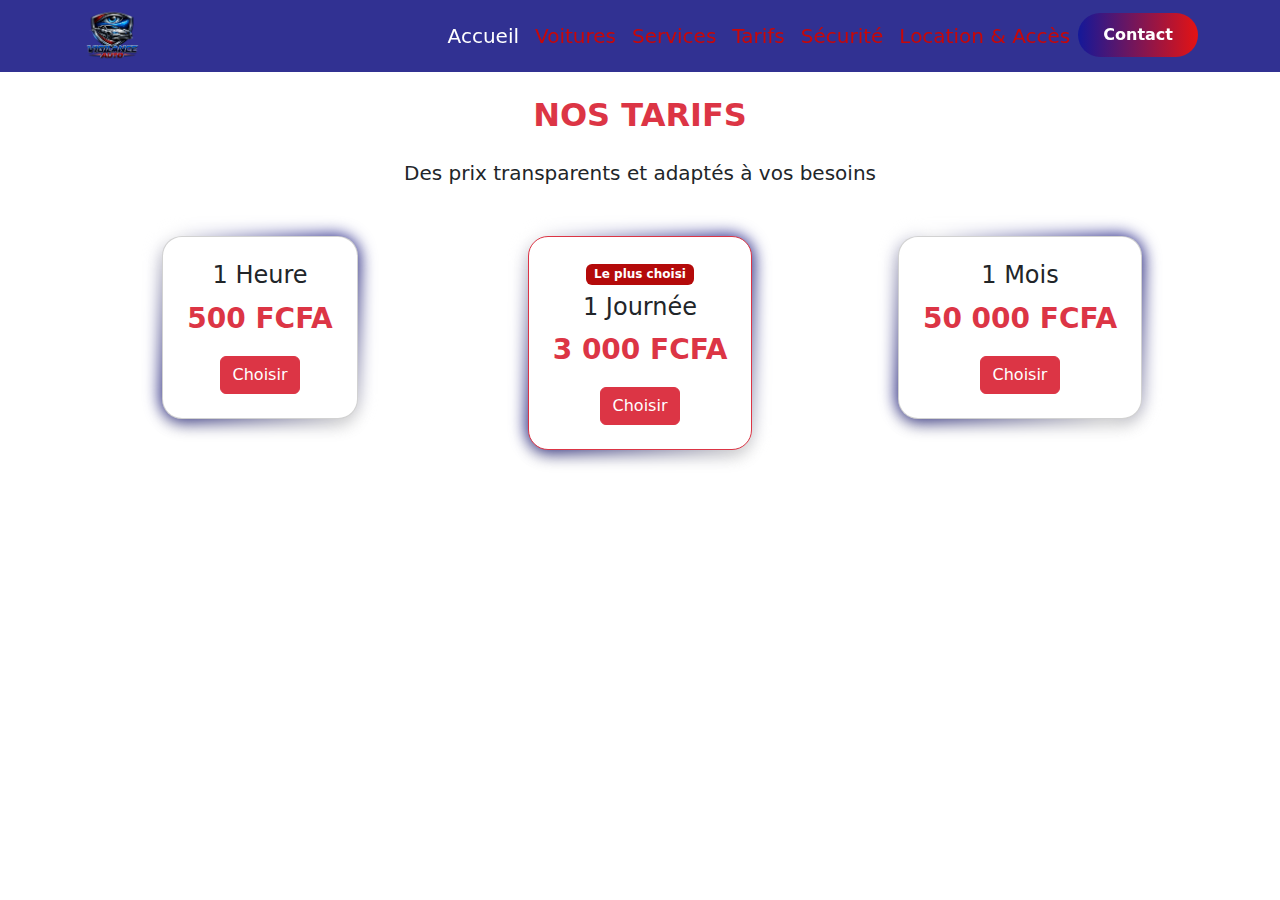
<file: pages/Tarifs.html>
<!DOCTYPE html>
<html lang="fr">

<head>
    <meta charset="UTF-8">
    <meta name="viewport" content="width=device-width, initial-scale=1.0">
    <title>VIGILANCE AUTO — Tarifs</title>
    <link rel="shortcut icon" href="../images/logo__2_-removebg-preview.png" type="image/x-icon">
    <link href="https://cdn.jsdelivr.net/npm/bootstrap@5.3.2/dist/css/bootstrap.min.css" rel="stylesheet">
    <link rel="stylesheet" href="../css/Tarifs.css">
</head>

<body>
    <nav class="navbar navbar-expand-lg navbar-dark fixed-top">
        <div class="container">
            <a class="navbar-brand fw-bold" href="../index.html">
                <img src="../images/logo__2_-removebg-preview.png" alt="logo" width="60" height="60">
            </a>
            <button class="navbar-toggler" type="button" data-bs-toggle="collapse" data-bs-target="#NavbarResponsive">
                <span class="navbar-toggler-icon"></span>
            </button>
            <div class="collapse navbar-collapse" id="NavbarResponsive">
                <ul class="navbar-nav ms-auto">
                    <li class="nav-item"><a class="nav-link active" href="../index.html">Accueil</a></li>
                    <li class="nav-item"><a class="nav-link" href="Voitures.html">Voitures</a></li>
                    <li class="nav-item"><a class="nav-link" href="Services.html">Services</a></li>
                    <li class="nav-item"><a class="nav-link" href="Tarifs.html">Tarifs</a></li>
                    <li class="nav-item"><a class="nav-link" href="Securite.html">Sécurité</a></li>
                    <li class="nav-item"><a class="nav-link" href="Location%20%26%20Acc%C3%A8s.html">Location & Accès</a></li>
                    <li class="nav-item"><a class="btn btn-gradient fw-bold fs-6" href="Contact.html">Contact</a></li>
                </ul>
            </div>
        </div>
    </nav>

    <section id="Tarifs" class="py-5">
        <div class="container">
            <h2 class="text-center text-danger mb-4 fw-bold pt-5 text-uppercase">Nos Tarifs</h2>
            <p class="text-center fs-5 mb-5">Des prix transparents et adaptés à vos besoins</p>
            <div class="row g-4 text-center">
                <div class="col-md-4">
                    <div class="card shadow p-4 img-float glow-wrapper">
                        <h4>1 Heure</h4>
                        <p class="fs-3 fw-bold text-danger">500 FCFA</p>
                        <a href="Contact.html" class="btn btn-danger">Choisir</a>
                    </div>
                </div>
                <div class="col-md-4">
                    <div class="card shadow p-4 border-danger img-float glow-wrapper">
                        <span class="badge mb-2">Le plus choisi</span>
                        <h4>1 Journée</h4>
                        <p class="fs-3 fw-bold text-danger">3 000 FCFA</p>
                        <a href="Contact.html" class="btn btn-danger">Choisir</a>
                    </div>
                </div>
                <div class="col-md-4">
                    <div class="card shadow p-4 img-float glow-wrapper">
                        <h4>1 Mois</h4>
                        <p class="fs-3 fw-bold text-danger">50 000 FCFA</p>
                        <a href="Contact.html" class="btn btn-danger">Choisir</a>
                    </div>
                </div>
            </div>
        </div>
    </section>

    <script src="https://cdn.jsdelivr.net/npm/bootstrap@5.3.2/dist/js/bootstrap.bundle.min.js"></script>
</body>
</html>
</file>
<file: css/Securite.css>
.card-glow {
    box-shadow: 0 0 15px rgba(255, 0, 0, 0.7),
                0 0 30px rgba(247, 245, 245, 0.5);
    transition: box-shadow 0.4s ease;
}

.card-glow:hover {
    box-shadow: 0 0 25px rgba(253, 253, 255, 0.8),
                0 0 50px rgba(47, 0, 255, 0.6);
}

.nav-link {
    color: rgb(201, 7, 7);
    font-size: 20px;
}

.navbar {
    background-color: rgba(14, 14, 128, 0.856);
    padding: 1px;
}

:root {
    --primary-blue: #141899;
    --primary-danger: #e41313;
}

.btn-gradient {
    background: linear-gradient(90deg, var(--primary-blue) 0%, var(--primary-danger) 100%);
    color: white;
    border: none;
    border-radius: 30px;
    padding: 10px 25px;
    font-weight: bold;
    transition: opacity 0.3s ease;
}

.btn-gradient:hover {
    opacity: 0.85;
    color: white;
}
</file>
<file: css/Services.css>
.img-zoom {
    transition: all 0.4s ease;
}

.img-zoom:hover {
    transform: scale(1.1);
    box-shadow: 0 10px 25px rgba(0, 0, 0, 0.2);
}

.nav-link {
    color: rgb(201, 7, 7);
    font-size: 20px;
}

.navbar {
    background-color: rgba(14, 14, 128, 0.856);
    padding: 1px;
}

:root {
    --primary-blue: #141899;
    --primary-danger: #e41313;
}

.btn-gradient {
    background: linear-gradient(90deg, var(--primary-blue) 0%, var(--primary-danger) 100%);
    color: white;
    border: none;
    border-radius: 30px;
    padding: 10px 25px;
    font-weight: bold;
    transition: opacity 0.3s ease;
}

.btn-gradient:hover {
    opacity: 0.85;
    color: white;
}
</file>
<file: css/Tarifs.css>
.img-float {
    animation: float 3s ease-in-out infinite;
}

@keyframes float {
    0%, 100% { transform: translateY(0); }
    50%       { transform: translateY(-15px); }
}

.glow-wrapper {
    position: relative;
    display: inline-block;
    border-radius: 20px;
    padding: 8px;
}

.glow-wrapper::before {
    content: "";
    position: absolute;
    inset: -3px;
    background: linear-gradient(45deg, rgb(14, 14, 128), #f3f3f3, rgb(14, 14, 128));
    border-radius: 25px;
    animation: rotateGlow 4s linear infinite;
    z-index: -1;
    filter: blur(8px);
}

@keyframes rotateGlow {
    0%   { transform: rotate(0deg); }
    100% { transform: rotate(360deg); }
}

.badge {
    background-color: rgb(180, 10, 10);
}

.nav-link {
    color: rgb(201, 7, 7);
    font-size: 20px;
}

.navbar {
    background-color: rgba(14, 14, 128, 0.856);
    padding: 1px;
}

:root {
    --primary-blue: #141899;
    --primary-danger: #e41313;
}

.btn-gradient {
    background: linear-gradient(90deg, var(--primary-blue) 0%, var(--primary-danger) 100%);
    color: white;
    border: none;
    border-radius: 30px;
    padding: 10px 25px;
    font-weight: bold;
    transition: opacity 0.3s ease;
}

.btn-gradient:hover {
    opacity: 0.85;
    color: white;
}
</file>
